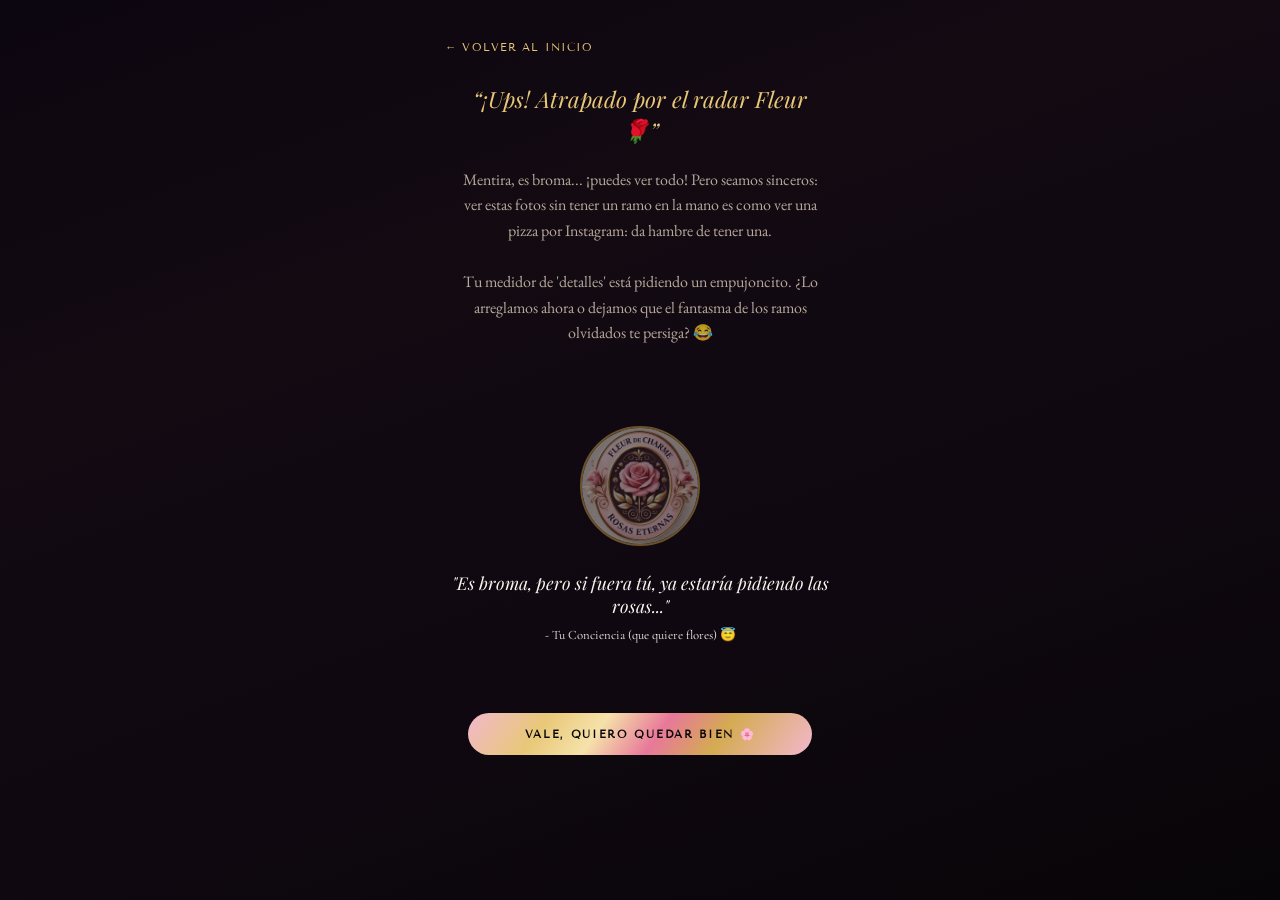
<file: catalogo.html>
<!DOCTYPE html>
<html lang="es">
<head>
<meta charset="UTF-8"/>
<meta name="viewport" content="width=device-width, initial-scale=1.0, viewport-fit=cover"/>
<meta name="theme-color" content="#080508">
<title>Momentos Fleur · Fleur de Charme</title>
<link href="https://fonts.googleapis.com/css2?family=Playfair+Display:ital,wght@0,400;0,500;0,700;0,900;1,400;1,700&family=Cormorant+Garamond:ital,wght@0,300;0,400;0,500;1,300;1,400&family=Tenor+Sans&family=EB+Garamond:ital,wght@0,400;0,500;1,400&display=swap" rel="stylesheet"/>
<style>
/* Reutilizamos la base visual de index.html */
*,*::before,*::after{margin:0;padding:0;box-sizing:border-box}
html { background-color: #080508; }
:root{
  --noir: #080508; --noir-mid: #170d15;
  --gold: #c4993e; --gold-mid: #d4ab52; --gold-light: #e8c878;
  --text-primary: #faf3ec; --text-secondary: rgba(245,230,208,0.72);
  --border-gold: rgba(196, 153, 62, 0.28);
  --bg-main: linear-gradient(160deg, #0c0610 0%, #130a12 30%, #0f0810 65%, #080508 100%);
  --foil: linear-gradient(125deg, #f2b8cc 0%, #e8c878 22%, #f5e2aa 38%, #e8789a 55%, #d4ab52 72%, #f2b8cc 100%);
}
body { background: var(--bg-main); color: var(--text-primary); font-family: 'Cormorant Garamond', serif; min-height: 100vh; }
.page { max-width: 430px; margin: 0 auto; padding: 40px 0; }
.back-link { margin: 0 20px 30px; display: block; color: var(--gold-light); text-decoration: none; font-family: 'Tenor Sans', sans-serif; font-size: 0.7rem; text-transform: uppercase; letter-spacing: 0.1em; }

.experience-block { padding: 0 30px; text-align: center; margin-bottom: 40px; }
.exp-quote { font-family: 'Playfair Display', serif; font-size: 1.4rem; font-style: italic; color: var(--gold-light); line-height: 1.4; margin-bottom: 20px; }
.exp-identity { font-family: 'EB Garamond', serif; font-size: 1rem; color: var(--text-secondary); line-height: 1.6; }

.before-after-container { width: calc(100% - 40px); margin: 0 20px; display: flex; flex-direction: column; gap: 30px; }
.ba-card { background: var(--noir-mid); border: 1px solid var(--border-gold); border-radius: 20px; overflow: hidden; opacity: 0; transform: translateY(20px); transition: all 0.8s ease; }
.ba-images { display: flex; gap: 2px; height: 220px; }
.ba-side { flex: 1; position: relative; overflow: hidden; }
.ba-side img { width: 100%; height: 100%; object-fit: cover; }
.ba-label { position: absolute; top: 12px; left: 12px; background: rgba(0,0,0,0.65); backdrop-filter: blur(4px); color: var(--gold-light); font-family: 'Tenor Sans', sans-serif; font-size: 0.55rem; padding: 4px 10px; border-radius: 6px; text-transform: uppercase; letter-spacing: 0.12em; }
.ba-feedback { padding: 20px; text-align: center; }
.ba-comment { font-family: 'EB Garamond', serif; font-size: 0.95rem; font-style: italic; color: var(--text-secondary); margin-bottom: 10px; }
.ba-author { font-family: 'Tenor Sans', sans-serif; font-size: 0.65rem; color: var(--gold-mid); text-transform: uppercase; letter-spacing: 0.18em; }

.cat-reserve { display: block; padding: 14px 0; border-radius: 100px; background: var(--foil); color: var(--noir); text-align: center; text-decoration: none; font-family: 'Tenor Sans', sans-serif; font-weight: 700; font-size: 0.7rem; letter-spacing: 0.15em; margin: 30px auto 0; width: 80%; }
</style>
</head>
<body>
<div class="page">
  <a href="index.html" class="back-link">← Volver al inicio</a>

  <div class="experience-block">
    <p class="exp-quote">“¡Ups! Atrapado por el radar Fleur 🌹”</p>
    <div class="exp-identity">
      <p>Mentira, es broma... ¡puedes ver todo! Pero seamos sinceros: ver estas fotos sin tener un ramo en la mano es como ver una pizza por Instagram: da hambre de tener una. <br><br>
      Tu medidor de 'detalles' está pidiendo un empujoncito. ¿Lo arreglamos ahora o dejamos que el fantasma de los ramos olvidados te persiga? 😂</p>
    </div>
  </div>

  <div style="text-align:center; padding: 40px 20px;">
    <img src="logo1.webp" loading="lazy" decoding="async" alt="Logotipo de Fleur de Charme: Rosa rosa en un óvalo dorado" style="width:120px; height:120px; border-radius:50%; margin-bottom:20px; border: 2px solid var(--gold); opacity: 0.5;">
    <p style="font-family:'Playfair Display', serif; font-size:1.1rem; font-style:italic;">"Es broma, pero si fuera tú, ya estaría pidiendo las rosas..."</p>
    <p style="font-size:0.8rem; margin-top:10px; color:var(--text-dim);">- Tu Conciencia (que quiere flores) 😇</p>
  </div>

  <a href="https://wa.link/3pzjqe" class="cat-reserve">VALE, QUIERO QUEDAR BIEN 🌸</a>
</div>

<script>
const revealObs = new IntersectionObserver(entries => {
  entries.forEach(e => {
    if(e.isIntersecting){
      e.target.style.opacity = '1';
      e.target.style.transform = 'translateY(0)';
    }
  });
}, {threshold: .1});
document.querySelectorAll('.ba-card').forEach(el => revealObs.observe(el));
</script>
</body>
</html>
</file>
